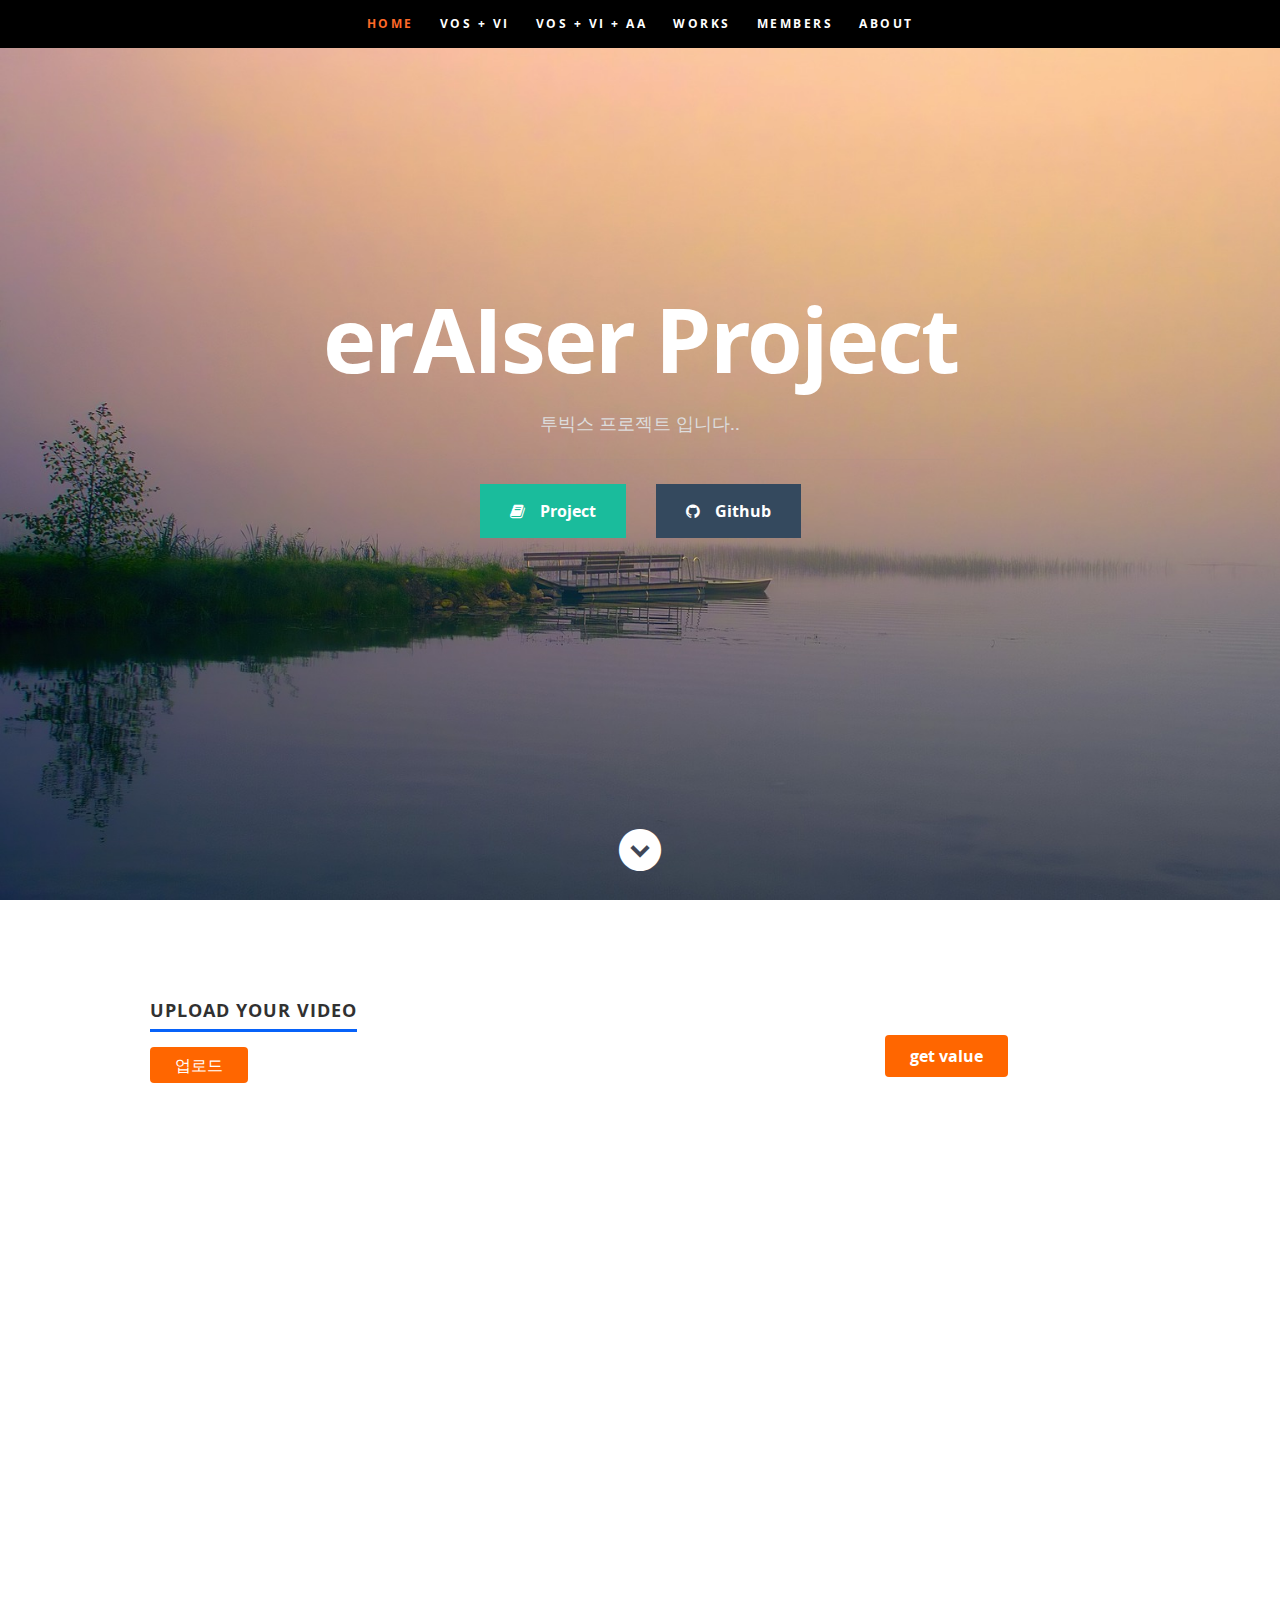
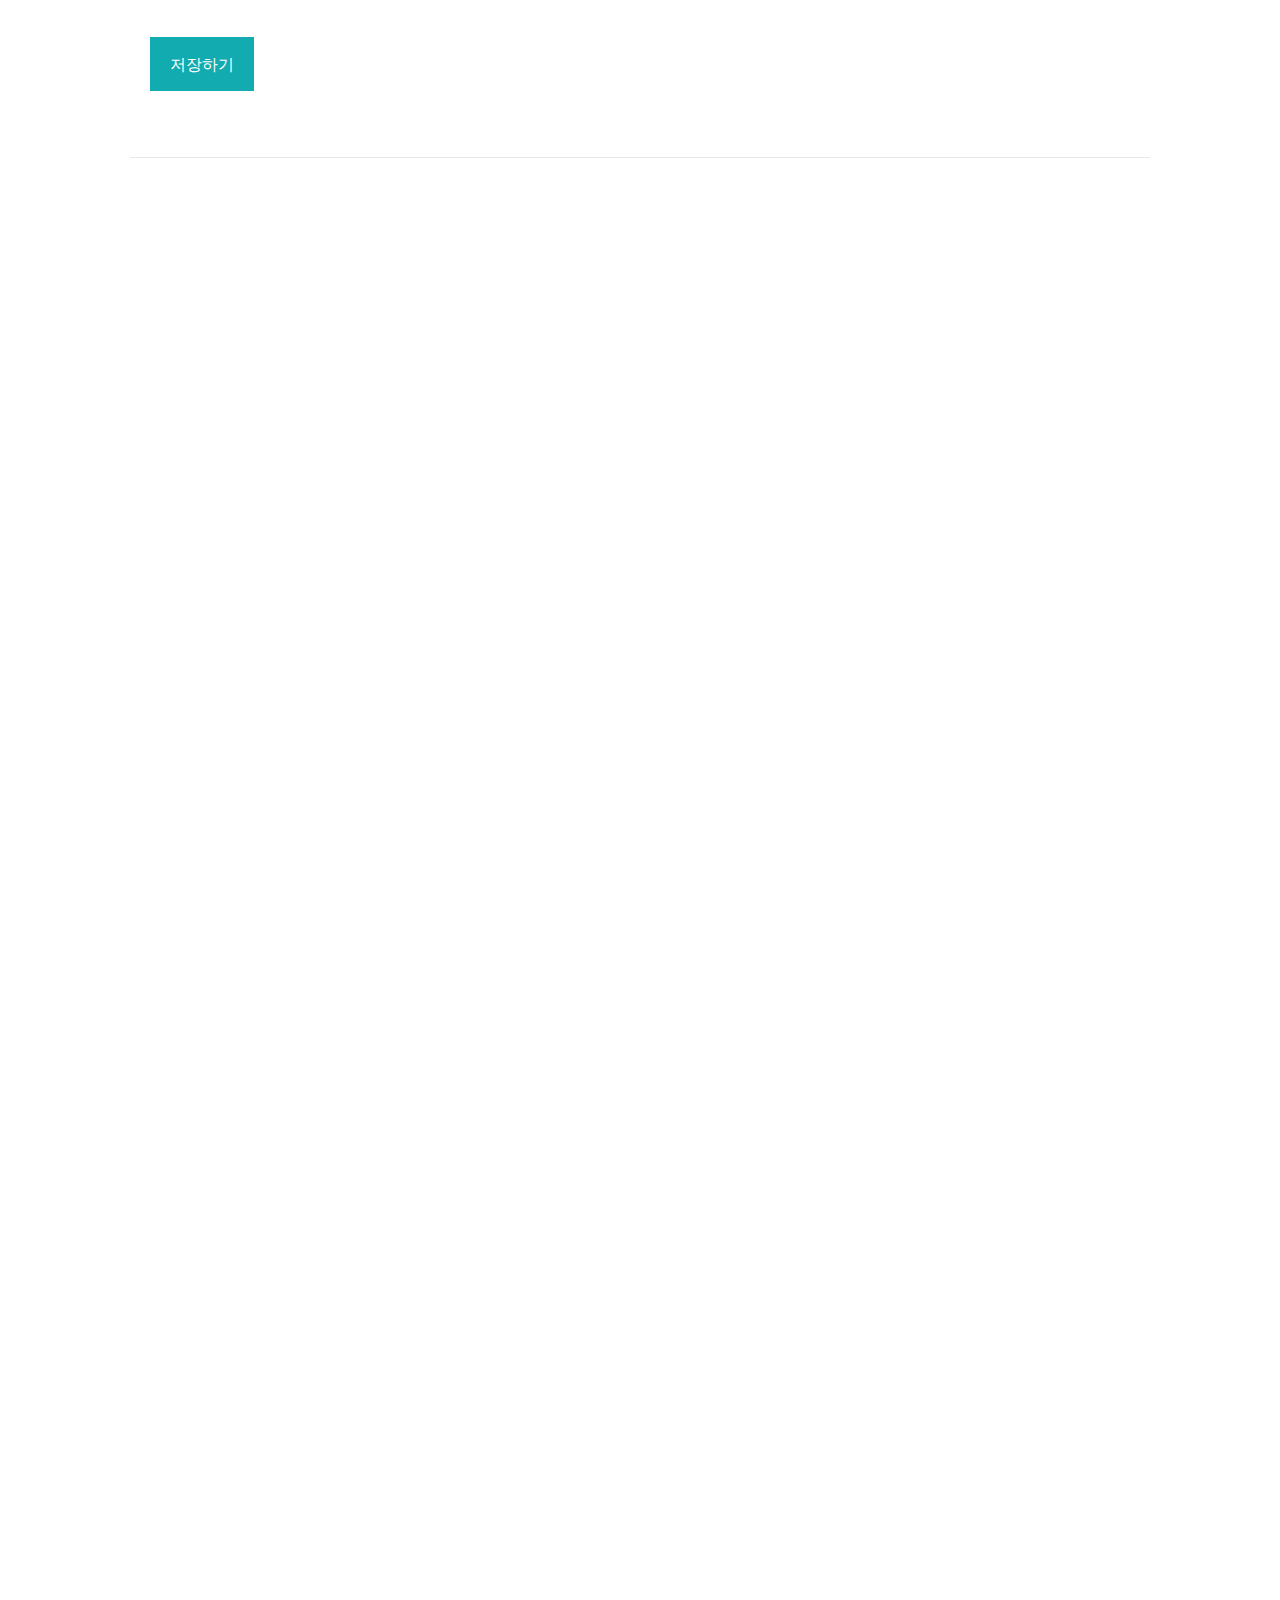
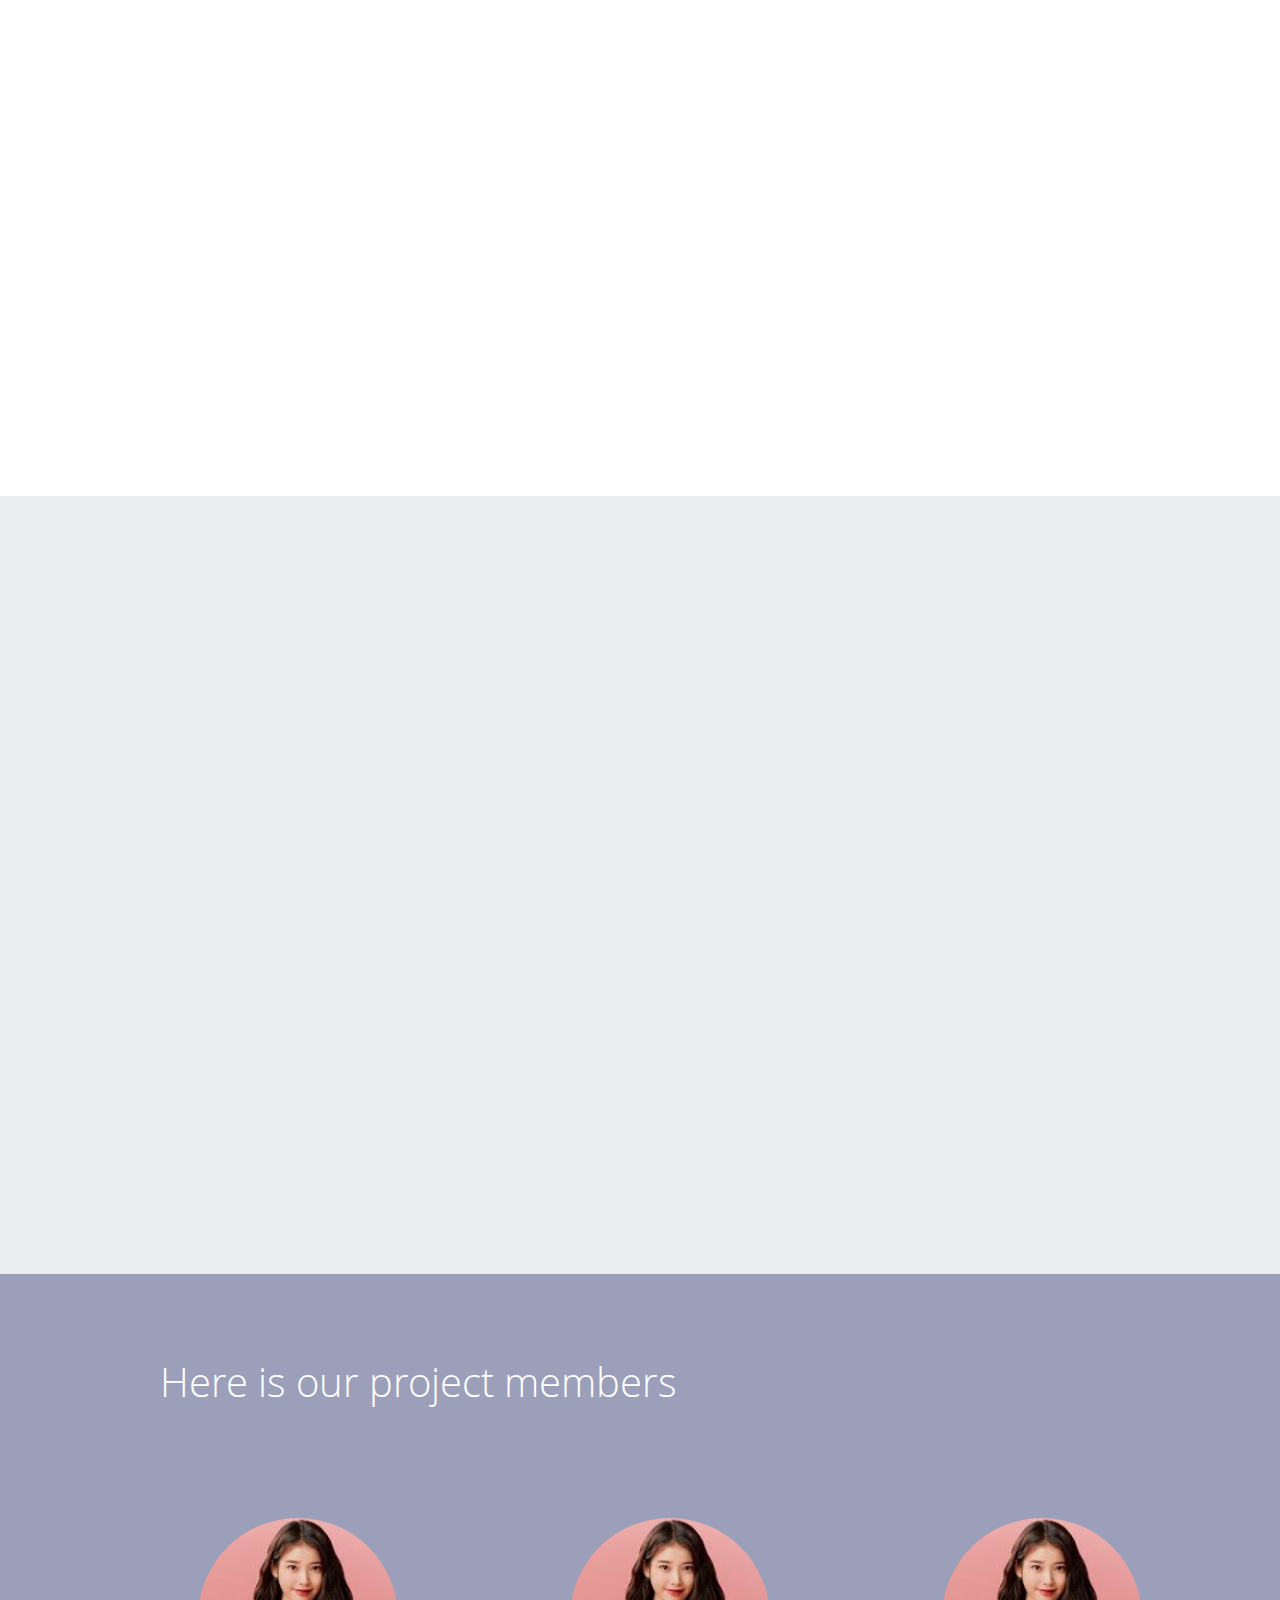
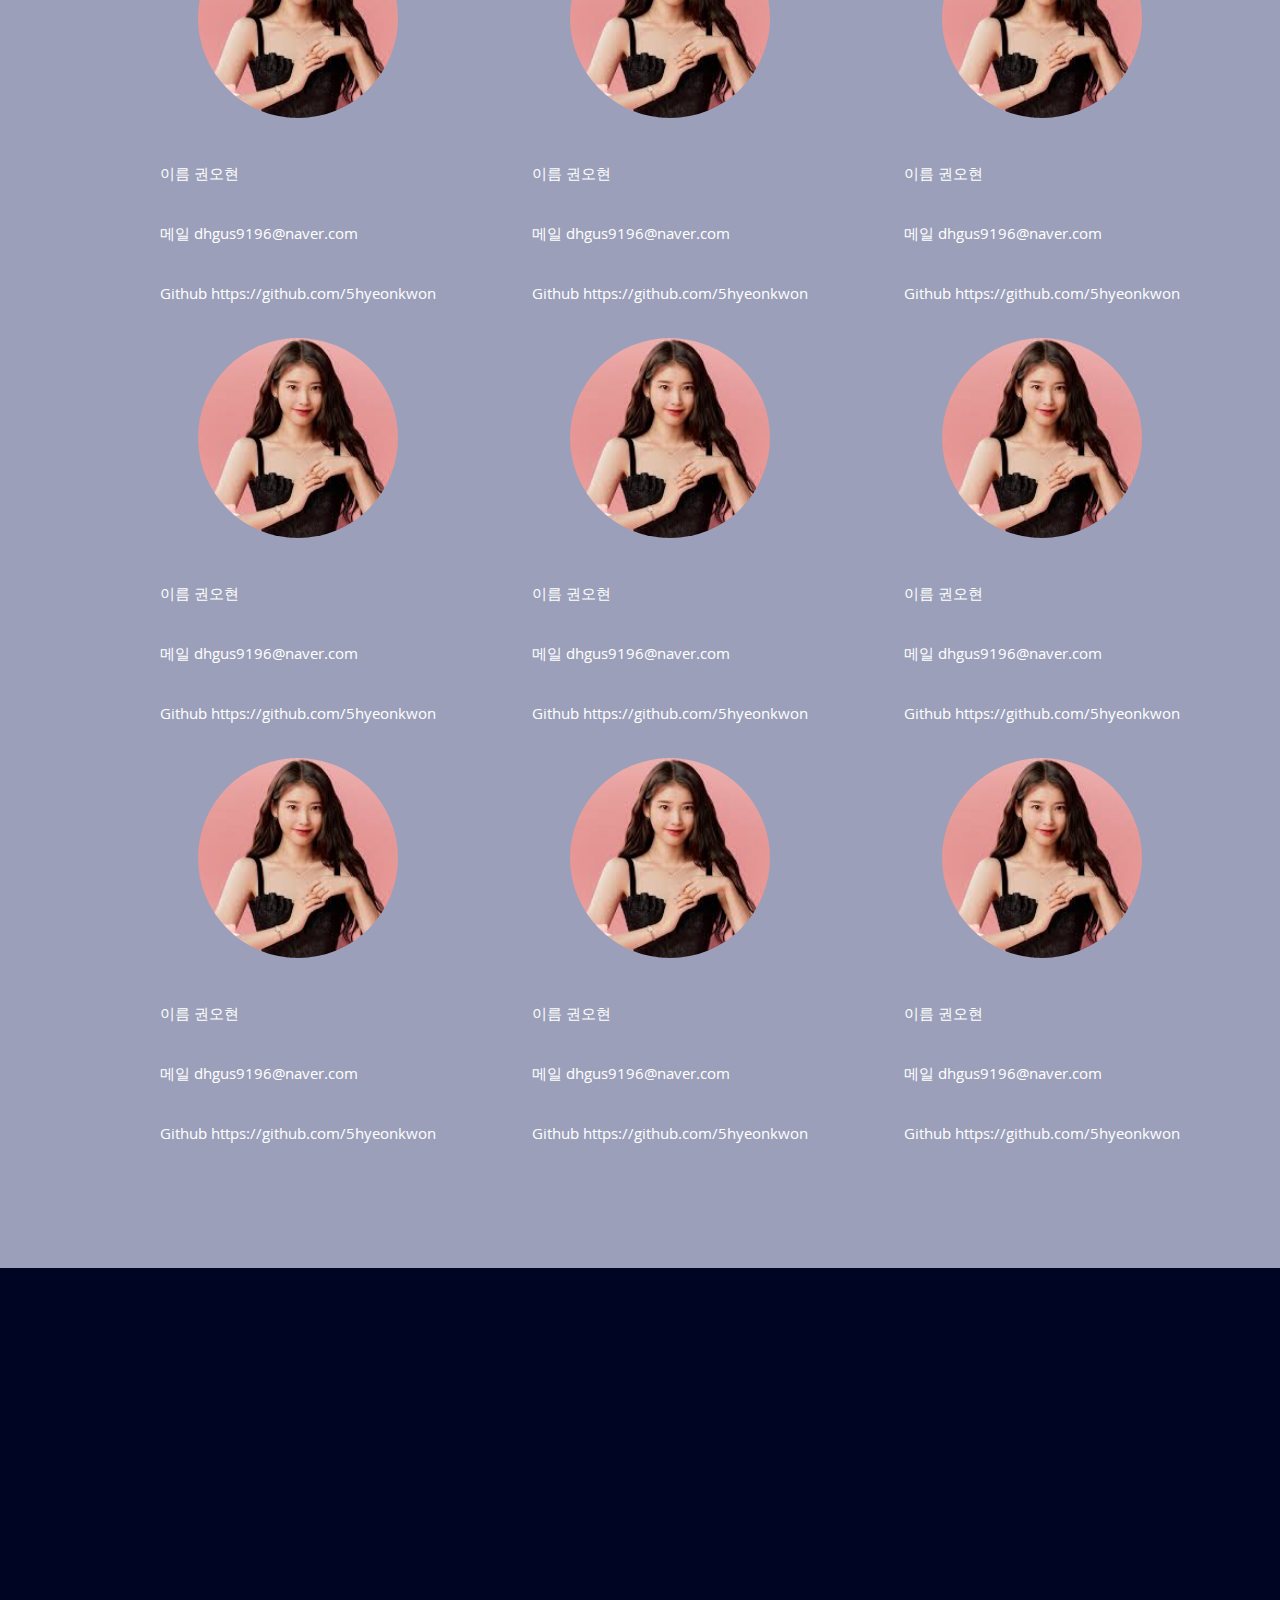
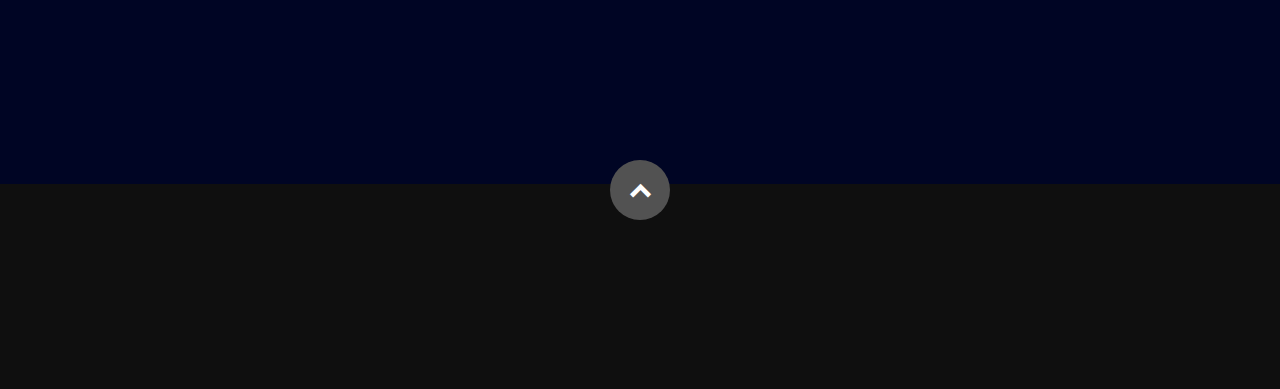
<file: erAIser/templates/index.html>
<!doctype html><html lang="en"><head><meta charset="utf-8"><meta name="viewport" content="width=device-width,initial-scale=1,shrink-to-fit=no"><meta name="theme-color" content="#000000"><link rel="manifest" href="./static/manifest.json"><link rel="shortcut icon" href="./static/favicon.ico"><link rel="stylesheet" href="./static/css/default.css"><link rel="stylesheet" href="./static/css/layout.css"><link rel="stylesheet" href="./static/css/media-queries.css"><link rel="stylesheet" href="./static/css/magnific-popup.css"><title>Tobigs Project</title><link href="./static/css/main.bab0b925.chunk.css" rel="stylesheet"></head><body><noscript>You need to enable JavaScript to run this app.</noscript><div id="root"></div><script src="https://ajax.googleapis.com/ajax/libs/jquery/1.10.2/jquery.min.js"></script><script>window.jQuery||document.write('<script src="js/jquery-1.10.2.min.js"><\/script>')</script><script type="text/javascript" src="./static/js/jquery-migrate-1.2.1.min.js"></script><script src="./static/js/jquery.flexslider.js"></script><script src="./static/js/waypoints.js"></script><script src="./static/js/jquery.fittext.js"></script><script src="./static/js/magnific-popup.js"></script><script src="./static/js/init.js"></script><script>!function(e){function r(r){for(var n,a,i=r[0],c=r[1],l=r[2],s=0,p=[];s<i.length;s++)a=i[s],Object.prototype.hasOwnProperty.call(o,a)&&o[a]&&p.push(o[a][0]),o[a]=0;for(n in c)Object.prototype.hasOwnProperty.call(c,n)&&(e[n]=c[n]);for(f&&f(r);p.length;)p.shift()();return u.push.apply(u,l||[]),t()}function t(){for(var e,r=0;r<u.length;r++){for(var t=u[r],n=!0,i=1;i<t.length;i++){var c=t[i];0!==o[c]&&(n=!1)}n&&(u.splice(r--,1),e=a(a.s=t[0]))}return e}var n={},o={1:0},u=[];function a(r){if(n[r])return n[r].exports;var t=n[r]={i:r,l:!1,exports:{}};return e[r].call(t.exports,t,t.exports,a),t.l=!0,t.exports}a.e=function(e){var r=[],t=o[e];if(0!==t)if(t)r.push(t[2]);else{var n=new Promise((function(r,n){t=o[e]=[r,n]}));r.push(t[2]=n);var u,i=document.createElement("script");i.charset="utf-8",i.timeout=120,a.nc&&i.setAttribute("nonce",a.nc),i.src=function(e){return a.p+"static/js/"+({}[e]||e)+"."+{3:"aad96282"}[e]+".chunk.js"}(e);var c=new Error;u=function(r){i.onerror=i.onload=null,clearTimeout(l);var t=o[e];if(0!==t){if(t){var n=r&&("load"===r.type?"missing":r.type),u=r&&r.target&&r.target.src;c.message="Loading chunk "+e+" failed.\n("+n+": "+u+")",c.name="ChunkLoadError",c.type=n,c.request=u,t[1](c)}o[e]=void 0}};var l=setTimeout((function(){u({type:"timeout",target:i})}),12e4);i.onerror=i.onload=u,document.head.appendChild(i)}return Promise.all(r)},a.m=e,a.c=n,a.d=function(e,r,t){a.o(e,r)||Object.defineProperty(e,r,{enumerable:!0,get:t})},a.r=function(e){"undefined"!=typeof Symbol&&Symbol.toStringTag&&Object.defineProperty(e,Symbol.toStringTag,{value:"Module"}),Object.defineProperty(e,"__esModule",{value:!0})},a.t=function(e,r){if(1&r&&(e=a(e)),8&r)return e;if(4&r&&"object"==typeof e&&e&&e.__esModule)return e;var t=Object.create(null);if(a.r(t),Object.defineProperty(t,"default",{enumerable:!0,value:e}),2&r&&"string"!=typeof e)for(var n in e)a.d(t,n,function(r){return e[r]}.bind(null,n));return t},a.n=function(e){var r=e&&e.__esModule?function(){return e.default}:function(){return e};return a.d(r,"a",r),r},a.o=function(e,r){return Object.prototype.hasOwnProperty.call(e,r)},a.p="./",a.oe=function(e){throw console.error(e),e};var i=this.webpackJsonpreactniceresume=this.webpackJsonpreactniceresume||[],c=i.push.bind(i);i.push=r,i=i.slice();for(var l=0;l<i.length;l++)r(i[l]);var f=c;t()}([])</script><script src="./static/js/2.096369f6.chunk.js"></script><script src="./static/js/main.8847291d.chunk.js"></script></body></html>
</file>
<file: erAIser/templates/static/css/default.css>
/*
=====================================================================
*   Ceevee v1.0 Default Stylesheet
*   url: styleshout.com
*   03-17-2014
=====================================================================

TOC:
a. Webfonts and Icon fonts
b. Reset
c. Default Styles
   1. Basic
   2. Typography
   3. Links
   4. Images
   5. Buttons
   6. Forms
d. Grid
e. Others
   1. Clearing
   2. Misc

=====================================================================  */

/* ------------------------------------------------------------------ */
/* a. Webfonts and Icon fonts
 ------------------------------------------------------------------ */

@import url("fonts.css");
@import url("fontello/css/fontello.css");
@import url("font-awesome/css/font-awesome.min.css");

/* ------------------------------------------------------------------
/* b. Reset
      Adapted from:
      Normalize.css - https://github.com/necolas/normalize.css/
      HTML5 Doctor Reset - html5doctor.com/html-5-reset-stylesheet/
/* ------------------------------------------------------------------ */

html, body, div, span, object, iframe,
h1, h2, h3, h4, h5, h6, p, blockquote, pre,
abbr, address, cite, code,
del, dfn, em, img, ins, kbd, q, samp,
small, strong, sub, sup, var,
b, i,
dl, dt, dd, ol, ul, li,
fieldset, form, label, legend,
table, caption, tbody, tfoot, thead, tr, th, td,
article, aside, canvas, details, figcaption, figure,
footer, header, hgroup, menu, nav, section, summary,
time, mark, audio, video {
   margin: 0;
   padding: 0;
   border: 0;
   outline: 0;
   font-size: 100%;
   vertical-align: baseline;
   background: transparent;
}

article,aside,details,figcaption,figure,
footer,header,hgroup,menu,nav,section {
   display: block;
}

audio,
canvas,
video {
   display: inline-block;
}

audio:not([controls]) {
   display: none;
   height: 0;
}

[hidden] { display: none; }

code, kbd, pre, samp {
   font-family: monospace, serif;
   font-size: 1em;
}

pre {
   white-space: pre;
   white-space: pre-wrap;
   word-wrap: break-word;
}

blockquote, q { quotes: &#8220 &#8220; }

blockquote:before, blockquote:after,
q:before, q:after {
   content: '';
   content: none;
}

ins {
   background-color: #ff9;
   color: #000;
   text-decoration: none;
}

mark {
   background-color: #A7F4F6;
   color: #555;
}

del { text-decoration: line-through; }

abbr[title], dfn[title] {
   border-bottom: 1px dotted;
   cursor: help;
}

table {
   border-collapse: collapse;
   border-spacing: 0;
}


/* ------------------------------------------------------------------ */
/* c. Default and Basic Styles
      Adapted from:
      Skeleton CSS Framework - http://www.getskeleton.com/
      Typeplate Typographic Starter Kit - http://typeplate.com/
/* ------------------------------------------------------------------ */

/*  1. Basic  ------------------------------------------------------- */

*,
*:before,
*:after {
   -moz-box-sizing: border-box;
   -webkit-box-sizing: border-box;
   box-sizing: border-box;
}

html {
   font-size: 62.5%;
   -webkit-font-smoothing: antialiased;
}

body {
   background: #fff;
   font-family: 'opensans-regular', sans-serif;
   font-weight: normal;
   font-size: 15px;
   line-height: 30px;
	color: #838C95;

   -webkit-font-smoothing: antialiased; /* Fix for webkit rendering */
	-webkit-text-size-adjust: 100%;
}

/*  2. Typography
       Vertical rhythm with leading derived from 6
--------------------------------------------------------------------- */

h1, h2, h3, h4, h5, h6 {
   color: #313131;
	font-family: 'opensans-bold', sans-serif;
   font-weight: normal;
}
h1 a, h2 a, h3 a, h4 a, h5 a, h6 a { font-weight: inherit; }
h1 { font-size: 38px; line-height: 42px; margin-bottom: 12px; letter-spacing: -1px; }
h2 { font-size: 28px; line-height: 36px; margin-bottom: 6px; }
h3 { font-size: 22px; line-height: 30px; margin-bottom: 12px; }
h4 { font-size: 20px; line-height: 30px; margin-bottom: 6px; }
h5 { font-size: 18px; line-height: 30px; }
h6 { font-size: 14px; line-height: 30px; }
.subheader { }

p { margin: 0 0 30px 0; }
p img { margin: 0; }
p.lead {
   font: 19px/36px 'opensans-light', sans-serif;
   margin-bottom: 18px;
}

/* for 'em' and 'strong' tags, font-size and line-height should be same with
the body tag due to rendering problems in some browsers */
em { font: 15px/30px 'opensans-italic', sans-serif; }
strong, b { font: 15px/30px 'opensans-bold', sans-serif; }
small { font-size: 11px; line-height: inherit; }

/*	Blockquotes */
blockquote {
   margin: 30px 0px;
   padding-left: 40px;
   position: relative;
}
blockquote:before {
   content: "\201C";
   opacity: 0.45;
   font-size: 80px;
   line-height: 0px;
   margin: 0;
   font-family: arial, sans-serif;

   position: absolute;
   top:  30px;
	left: 0;
}
blockquote p {
   font-family: 'librebaskerville-italic', serif;
   padding: 0;
   font-size: 18px;
   line-height: 36px;
}
blockquote cite {
   display: block;
   font-size: 12px;
   font-style: normal;
   line-height: 18px;
}
blockquote cite:before { content: "\2014 \0020"; }
blockquote cite a,
blockquote cite a:visited { color: #8B9798; border: none }

/* ---------------------------------------------------------------------
/*  Pull Quotes Markup
/*
    <aside class="pull-quote">
		<blockquote>
			<p></p>
		</blockquote>
	 </aside>
/*
/* --------------------------------------------------------------------- */
.pull-quote {
   position: relative;
	padding: 18px 30px 18px 0px;
}
.pull-quote:before,
.pull-quote:after {
	height: 1em;
	opacity: 0.45;
	position: absolute;
	font-size: 80px;
   font-family: Arial, Sans-Serif;
}
.pull-quote:before {
	content: "\201C";
	top:  33px;
	left: 0;
}
.pull-quote:after {
	content: '\201D';
	bottom: -33px;
	right: 0;
}
.pull-quote blockquote {
   margin: 0;
}
.pull-quote blockquote:before {
   content: none;
}

/* Abbreviations */
abbr {
   font-family: 'opensans-bold', sans-serif;
	font-variant: small-caps;
	text-transform: lowercase;
   letter-spacing: .5px;
	color: gray;
}
abbr:hover { cursor: help; }

/* drop cap */
.drop-cap:first-letter {
	float: left;
	margin: 0;
	padding: 14px 6px 0 0;
	font-size: 84px;
	font-family: /* Copperplate */ 'opensans-bold', sans-serif;
   line-height: 60px;
	text-indent: 0;
	background: transparent;
	color: inherit;
}

hr { border: solid #E3E3E3; border-width: 1px 0 0; clear: both; margin: 11px 0 30px; height: 0; }


/*  3. Links  ------------------------------------------------------- */

a, a:visited {
   text-decoration: none;
   outline: 0;
   color: #11ABB0;

   -webkit-transition: color .3s ease-in-out;
   -moz-transition: color .3s ease-in-out;
   -o-transition: color .3s ease-in-out;
   transition: color .3s ease-in-out;
}
a:hover, a:focus { color: #313131; }
p a, p a:visited { line-height: inherit; }


/*  4. List  --------------------------------------------------------- */

ul, ol { margin-bottom: 24px; margin-top: 12px; }
ul { list-style: none outside; }
ol { list-style: decimal; }
ol, ul.square, ul.circle, ul.disc { margin-left: 30px; }
ul.square { list-style: square outside; }
ul.circle { list-style: circle outside; }
ul.disc { list-style: disc outside; }
ul ul, ul ol,
ol ol, ol ul { margin: 6px 0 6px 30px; }
ul ul li, ul ol li,
ol ol li, ol ul li { margin-bottom: 6px; }
li { line-height: 18px; margin-bottom: 12px; }
ul.large li { }
li p { }

/* ---------------------------------------------------------------------
/*  Stats Tab Markup

    <ul class="stats-tabs">
		<li><a href="#">[value]<b>[name]</b></a></li>
	 </ul>

    Extend this object into your markup.
/*
/* --------------------------------------------------------------------- */
.stats-tabs {
   padding: 0;
   margin: 24px 0;
}
.stats-tabs li {
	display: inline-block;
	margin: 0 10px 18px 0;
	padding: 0 10px 0 0;
	border-right: 1px solid #ccc;
}
.stats-tabs li:last-child {
	margin: 0;
	padding: 0;
	border: none;
}
.stats-tabs li a {
	display: inline-block;
	font-size: 22px;
	font-family: 'opensans-bold', sans-serif;
   border: none;
   color: #313131;
}
.stats-tabs li a:hover {
   color:#11ABB0;
}
.stats-tabs li a b {
	display: block;
	margin: 6px 0 0 0;
	font-size: 13px;
	font-family: 'opensans-regular', sans-serif;
   color: #8B9798;
}

/* definition list */
dl { margin: 12px 0; }
dt { margin: 0; color:#11ABB0; }
dd { margin: 0 0 0 20px; }

/* Lining Definition Style Markup */
.lining dt,
.lining dd {
	display: inline;
	margin: 0;
}
.lining dt + dt:before,
.lining dd + dt:before {
	content: "\A";
	white-space: pre;
}
.lining dd + dd:before {
	content: ", ";
}
.lining dd:before {
	content: ": ";
	margin-left: -0.2em;
}

/* Dictionary Definition Style Markup */
.dictionary-style dt {
	display: inline;
	counter-reset: definitions;
}
.dictionary-style dt + dt:before {
	content: ", ";
	margin-left: -0.2em;
}
.dictionary-style dd {
	display: block;
	counter-increment: definitions;
}
.dictionary-style dd:before {
	content: counter(definitions, decimal) ". ";
}

/* Pagination */
.pagination {
   margin: 36px auto;
   text-align: center;
}
.pagination ul li {
   display: inline-block;
   margin: 0;
   padding: 0;
}
.pagination .page-numbers {
   font: 15px/18px 'opensans-bold', sans-serif;
   display: inline-block;
   padding: 6px 10px;
   margin-right: 3px;
   margin-bottom: 6px;
	color: #6E757C;
	background-color: #E6E8EB;

	-webkit-transition: all 200ms ease-in-out;
	-moz-transition: all 200ms ease-in-out;
	-o-transition: all 200ms ease-in-out;
	-ms-transition: all 200ms ease-in-out;
	transition: all 200ms ease-in-out;

   -moz-border-radius: 0px;
   -webkit-border-radius: 0px;
   -khtml-border-radius: 0px;
	border-radius: 0px;
}
.pagination .page-numbers:hover {
   background: #838A91;
   color: #fff;
}
.pagination .current,
.pagination .current:hover {
   background-color: #11ABB0;
   color: #fff;
}
.pagination .inactive,
.pagination .inactive:hover {
   background-color: #E6E8EB;
	color: #A9ADB2;
}
.pagination .prev, .pagination .next {}

/*  5. Images  --------------------------------------------------------- */

img {
   max-width: 100%;
   height: auto;
}
img.pull-right { margin: 12px 0px 0px 18px; }
img.pull-left { margin: 12px 18px 0px 0px; }

/*  6. Buttons  --------------------------------------------------------- */

.button,
.button:visited,
button,
input[type="submit"],
input[type="reset"],
input[type="button"] {
   font: 16px/30px 'opensans-bold', sans-serif;
   background: #11ABB0;
   display: inline-block;
	text-decoration: none;
   letter-spacing: 0;
   color: #fff;
	padding: 12px 20px;
	margin-bottom: 18px;
   border: none;
   cursor: pointer;
   height: auto;

   -webkit-transition: all .2s ease-in-out;
	-moz-transition: all .2s ease-in-out;
	-o-transition: all .2s ease-in-out;
	-ms-transition: all .2s ease-in-out;
	transition: all .2s ease-in-out;

   -moz-border-radius: 0px;
   -webkit-border-radius: 0px;
   -khtml-border-radius: 0px;
   border-radius: 0px;
}

.button:hover,
button:hover,
input[type="submit"]:hover,
input[type="reset"]:hover,
input[type="button"]:hover {
   background: #3d4145;
   color: #fff;
}

.button:active,
button:active,
input[type="submit"]:active,
input[type="reset"]:active,
input[type="button"]:active {
   background: #3d4145;
   color: #fff;
}

.button.full-width,
button.full-width,
input[type="submit"].full-width,
input[type="reset"].full-width,
input[type="button"].full-width {
	width: 100%;
	padding-left: 0 !important;
	padding-right: 0 !important;
	text-align: center;
}

/* Fix for odd Mozilla border & padding issues */
button::-moz-focus-inner,
input::-moz-focus-inner {
    border: 0;
    padding: 0;
}


/*  7. Forms  --------------------------------------------------------- */

form { margin-bottom: 24px; }
fieldset { margin-bottom: 24px; }

input[type="text"],
input[type="password"],
input[type="email"],
textarea,
select {
   display: block;
   padding: 18px 15px;
   margin: 0 0 24px 0;
   border: 0;
   outline: none;
   vertical-align: middle;
   min-width: 225px;
	max-width: 100%;
   font-size: 15px;
   line-height: 24px;
	color: #647373;
	background: #D3D9D9;

}

/* select { padding: 0;
   width: 220px;
   } */

input[type="text"]:focus,
input[type="password"]:focus,
input[type="email"]:focus,
textarea:focus {
   color: #B3B7BC;
	background-color: #3d4145;
}

textarea { min-height: 220px; }

label,
legend {
   font: 16px/24px 'opensans-bold', sans-serif;
	margin: 12px 0;
   color: #3d4145;
   display: block;
}
label span,
legend span {
	color: #8B9798;
   font: 14px/24px 'opensans-regular', sans-serif;
}

input[type="checkbox"],
input[type="radio"] {
    font-size: 15px;
    color: #737373;
}

input[type="checkbox"] { display: inline; }

/* ------------------------------------------------------------------ */
/* d. Grid
---------------------------------------------------------------------
   gutter = 40px.
/* ------------------------------------------------------------------ */

/* default
--------------------------------------------------------------- */
.row {
   width: 96%;
   max-width: 1020px;
   margin: 0 auto;
}
/* fixed width for IE8 */
.ie .row { width: 1000px ; }

.narrow .row { max-width: 980px; }

.row .row { width: auto; max-width: none; margin: 0 -20px; }

/* row clearing */
.row:before,
.row:after {
    content: " ";
    display: table;
}
.row:after {
    clear: both;
}

.column, .columns {
   position: relative;
   padding: 0 20px;
   min-height: 1px;
   float: left;
}
.column.centered, .columns.centered  {
    float: none;
    margin: 0 auto;
}

/* removed gutters */
.row.collapsed > .column,
.row.collapsed > .columns,
.column.collapsed, .columns.collapsed  { padding: 0; }

[class*="column"] + [class*="column"]:last-child { float: right; }
[class*="column"] + [class*="column"].end { float: right; }

/* column widths */
.row .one         { width: 8.33333%; }
.row .two         { width: 16.66667%; }
.row .three       { width: 25%; }
.row .four        { width: 33.33333%; }
.row .five        { width: 41.66667%; }
.row .six         { width: 50%; }
.row .seven       { width: 58.33333%; }
.row .eight       { width: 66.66667%; }
.row .nine        { width: 75%; }
.row .ten         { width: 83.33333%; }
.row .eleven      { width: 91.66667%; }
.row .twelve      { width: 100%; }

/* Offsets */
.row .offset-1    { margin-left: 8.33333%; }
.row .offset-2    { margin-left: 16.66667%; }
.row .offset-3    { margin-left: 25%; }
.row .offset-4    { margin-left: 33.33333%; }
.row .offset-5    { margin-left: 41.66667%; }
.row .offset-6    { margin-left: 50%; }
.row .offset-7    { margin-left: 58.33333%; }
.row .offset-8    { margin-left: 66.66667%; }
.row .offset-9    { margin-left: 75%; }
.row .offset-10   { margin-left: 83.33333%; }
.row .offset-11   { margin-left: 91.66667%; }

/* Push/Pull */
.row .push-1      { left: 8.33333%; }
.row .pull-1      { right: 8.33333%; }
.row .push-2      { left: 16.66667%; 	}
.row .pull-2      { right: 16.66667%; }
.row .push-3      { left: 25%; }
.row .pull-3      { right: 25%;	}
.row .push-4      { left: 33.33333%; }
.row .pull-4      { right: 33.33333%; }
.row .push-5      { left: 41.66667%; }
.row .pull-5      { right: 41.66667%; }
.row .push-6      { left: 50%; }
.row .pull-6      { right: 50%; }
.row .push-7      { left: 58.33333%; }
.row .pull-7      { right: 58.33333%; }
.row .push-8      { left: 66.66667%; 	}
.row .pull-8      { right: 66.66667%; }
.row .push-9      { left: 75%; }
.row .pull-9      { right: 75%; }
.row .push-10     { left: 83.33333%; }
.row .pull-10     { right: 83.33333%; }
.row .push-11     { left: 91.66667%; }
.row .pull-11     { right: 91.66667%; }

/* block grids
--------------------------------------------------------------------- */
.bgrid-sixths [class*="column"]   { width: 16.66667%; }
.bgrid-quarters [class*="column"] { width: 25%; }
.bgrid-thirds [class*="column"]   { width: 33.33333%; }
.bgrid-halves [class*="column"]   { width: 50%; }

[class*="bgrid"] [class*="column"] + [class*="column"]:last-child { float: left; }

/* Left clearing for block grid columns - columns that changes width in
different screen sizes. Allows columns with different heights to align
properly.
--------------------------------------------------------------------- */
.first { clear: left; }   /* first column in default screen */
.s-first { clear: none; } /* first column in smaller screens */

/* smaller screens
--------------------------------------------------------------- */
@media only screen and (max-width: 900px) {

   /* block grids on small screens */
   .s-bgrid-sixths [class*="column"]   { width: 16.66667%; }
   .s-bgrid-quarters [class*="column"] { width: 25%; }
   .s-bgrid-thirds [class*="column"]   { width: 33.33333%; }
   .s-bgrid-halves [class*="column"]   { width: 50%; }

   /* block grids left clearing */
   .first { clear: none; }
   .s-first { clear: left; }

}

/* mobile wide/smaller tablets
--------------------------------------------------------------- */
@media only screen and (max-width: 767px) {

   .row {
	   width: 460px;
	   margin: 0 auto;
      padding: 0;
	}
   .column, .columns {
	   width: auto !important;
	   float: none;
	   margin-left: 0;
	   margin-right: 0;
      padding: 0 30px;
   }
   .row .row { width: auto; max-width: none; margin: 0 -30px; }

   [class*="column"] + [class*="column"]:last-child { float: none; }
   [class*="bgrid"] [class*="column"] + [class*="column"]:last-child { float: none; }

   /* Offsets */
   .row .offset-1    { margin-left: 0%; }
   .row .offset-2    { margin-left: 0%; }
   .row .offset-3    { margin-left: 0%; }
   .row .offset-4    { margin-left: 0%; }
   .row .offset-5    { margin-left: 0%; }
   .row .offset-6    { margin-left: 0%; }
   .row .offset-7    { margin-left: 0%; }
   .row .offset-8    { margin-left: 0%; }
   .row .offset-9    { margin-left: 0%; }
   .row .offset-10   { margin-left: 0%; }
   .row .offset-11   { margin-left: 0%; }
}

/* mobile narrow
--------------------------------------------------------------- */
@media only screen and (max-width: 460px) {

   .row { width: auto; }

}

/* larger screens
--------------------------------------------------------------- */
@media screen and (min-width: 1200px) {

   .wide .row { max-width: 1180px; }

}

/* ------------------------------------------------------------------ */
/* e. Others
/* ------------------------------------------------------------------ */

/*  1. Clearing
    (http://nicolasgallagher.com/micro-clearfix-hack/
--------------------------------------------------------------------- */

.cf:before,
.cf:after {
    content: " ";
    display: table;
}
.cf:after {
    clear: both;
}

/*  2. Misc -------------------------------------------------------- */

.remove-bottom { margin-bottom: 0 !important; }
.half-bottom { margin-bottom: 12px !important; }
.add-bottom { margin-bottom: 24px !important; }
.no-border { border: none; }

.text-center  { text-align: center !important; }
.text-left    { text-align: left !important; }
.text-right   { text-align: right !important; }
.pull-left    { float: left !important; }
.pull-right   { float: right !important; }
.align-center {
	margin-left: auto !important;
	margin-right: auto !important;
	text-align: center !important;
}
</file>
<file: erAIser/templates/static/css/layout.css>
/*
=====================================================================
*   Ceevee v1.0 Layout Stylesheet
*   url: styleshout.com
*   03-18-2014
=====================================================================

   TOC:
   a. General Styles
   b. Header Styles
   c. About Section
   d. Resume Section
   e. Portfolio Section
   f. Call To Action Section
   g. Testimonials Section
   h. Contact Section
   i. Footer

===================================================================== */

/* ------------------------------------------------------------------ */
/* a. General Styles
/* ------------------------------------------------------------------ */

body { background: #0f0f0f; }

/* ------------------------------------------------------------------ */
/* b. Header Styles
/* ------------------------------------------------------------------ */

header {
   position: relative;
   height: 800px;
   min-height: 500px;
   width: 100%;
   background-image : url('../images/background_list_2.jpg') ;
   background-repeat : no-repeat;
   background-size: cover;
   text-align: center;
   overflow: hidden;
}

/* vertically center banner section */
header:before {
   content: '';
   display: inline-block;
   vertical-align: middle;
   height: 100%;
}
header .banner {
   display: inline-block;
   vertical-align: middle;
   margin: 0 auto;
   width: 85%;
   padding-bottom: 30px;
   text-align: center;
}

header .banner-text { width: 100%; }
header .banner-text h1 {
   font: 90px/1.1em 'opensans-bold', sans-serif;
   color: #fff;
   letter-spacing: -2px;
   margin: 0 auto 18px auto;
}
header .banner-text h3 {
   font: 18px/1.9em 'librebaskerville-regular', serif;
   
   color: #ddd;
   margin: 0 auto;
   width: 70%;
}
header .banner-text h3 span,
header .banner-text h3 a {
   color: #fff;
}
header .banner-text hr {
   width: 60%;
   margin: 18px auto 24px auto;
   border-color: #2F2D2E;
   border-color: rgba(150, 150, 150, .1);
}

/* header social links */
header .social {
   margin: 24px 0;
   padding: 0;
   font-size: 30px;
}
header .social li {
   display: inline-block;
   margin: 0 15px;
   padding: 0;
}
header .social li a { color: #fff; }
header .social li a:hover { color: #0762f9; }

/* scrolldown link */
header .scrolldown a {
   position: absolute;
   bottom: 30px;
   left: 50%;
   margin-left: -29px;
   color: #fff;
   display: block;
   height: 42px;
   width: 42px;
   font-size: 42px;
   line-height: 42px;
   color: #fff;
   border-radius: 100%;

   -webkit-transition: all .3s ease-in-out;
   -moz-transition: all .3s ease-in-out;
   -o-transition: all .3s ease-in-out;
   transition: all .3s ease-in-out;
}
header .scrolldown a:hover { color: #0762f9; }

/* primary navigation
--------------------------------------------------------------------- */
#nav-wrap ul, #nav-wrap li, #nav-wrap a {
	 margin: 0;
	 padding: 0;
	 border: none;
	 outline: none;
    background-color :#000000;
}

/* nav-wrap */
#nav-wrap {
   font: 12px 'opensans-bold', sans-serif;
   width: 100%;
   text-transform: uppercase;
   letter-spacing: 2.5px;
   margin: 0 auto;
   z-index: 100;
   position: fixed;
   left: 0;
   top: 0;
}
.opaque { background-color: #333; }

/* hide toggle button */
#nav-wrap > a.mobile-btn { display: none; }

ul#nav {
   min-height: 48px;
   width: auto;

   /* center align the menu */
   text-align: center;
}
ul#nav li {
   position: relative;
   list-style: none;
   height: 48px;
   display: inline-block;
}

/* Links */
ul#nav li a {

/* 8px padding top + 8px padding bottom + 32px line-height = 48px */

   display: inline-block;
   padding: 8px 13px;
   line-height: 32px;
	text-decoration: none;
   text-align: left;
   color: #fff;

	-webkit-transition: color .2s ease-in-out;
	-moz-transition: color .2s ease-in-out;
	-o-transition: color .2s ease-in-out;
	-ms-transition: color .2s ease-in-out;
	transition: color .2s ease-in-out;
}

ul#nav li a:active { background-color: transparent !important; }
ul#nav li.current a { color: #fe6928; }


/* ------------------------------------------------------------------ */
/* c. About Section
/* ------------------------------------------------------------------ */

#about {
   background: #000524;
   padding-top: 96px;
   padding-bottom: 66px;
   overflow: hidden;
}

#about a, #about a:visited  { color: #fff; }
#about a:hover, #about a:focus { color: #0762f9; }

#about h2 {
   font: 22px/30px 'opensans-bold', sans-serif;
   color: #fff;
   margin-bottom: 12px;
}
#about p {
   line-height: 30px;
   color: #ccc;
}
#about .profile-pic {
   position: relative;
   width: 120px;
   height: 120px;
   border-radius: 100%;
}
#about .contact-details { width: 41.66667%; }
#about .download {
   width: 58.33333%;
   padding-top: 6px;
}
#about .main-col { padding-right: 5%; }
#about .download .button {
   margin-top: 6px;
   background: #444;
}
#about .download .button:hover {
   background: #fff;
   color: #2B2B2B;
}
#about .download .button i {
   margin-right: 15px;
   font-size: 20px;
}


/* ------------------------------------------------------------------ */
/* d. Resume Section
/* ------------------------------------------------------------------ */

#resume {
   background: #fff;
   padding-top: 90px;
   padding-bottom: 72px;
   overflow: hidden;
}

#resume a, #resume a:visited  { color: #0762f9; }
#resume a:hover, #resume a:focus { color: #313131; }

#resume h1 {
   font: 18px/24px 'opensans-bold', sans-serif;
   text-transform: uppercase;
   letter-spacing: 1px;
}
#resume h1 span {
   border-bottom: 3px solid #0762f9;
   padding-bottom: 6px;
}
#resume h3 {
   font: 25px/30px 'opensans-bold', sans-serif;
}

#resume .header-col { padding-top: 9px; }
#resume .main-col { padding-right: 10%; }


.education, .work {
   margin-bottom: 48px;
   padding-bottom: 24px;
   border-bottom: 1px solid #E8E8E8;
   width : 100%;
   height : 100%;
}
#resume .item{
   width : inherit;
   height : inherit;
   display: block;
   

}
#resume .columns{
   float :left;
   width : inherit;
   height : inherit;
   
}
#resume .info {
   font: 16px/24px 'librebaskerville-italic', serif;
   color: #6E7881;
   margin-bottom: 18px;
   margin-top: 9px;
}
#resume .info span {
   margin-right: 5px;
   margin-left: 5px;
}
#resume .date {
   font: 15px/24px 'opensans-regular', sans-serif;
   margin-top: 6px;
}

#resume .demo_video{
   display: flex;
   flex-direction: column;
   max-width : 512px ;
   max-height : 512px ;
   
   flex-direction: row;
 }

 #resume .VideoClass {
   max-width: 512px;
   max-height: 512px;
 }

 #resume .capture_id {
   max-width: 512px;
   max-height:512px;
   cursor: crosshair;
 }
#resume .input-file-button{
   padding: 6px 25px;
   background-color:#FF6600;
   border-radius: 4px;
   color: white;
   cursor: pointer;
 } 
#resume .getCapture{
   border-radius: 4px;
   border-radius: 4px;
   background-color:#FF6600;
   color: white;
   cursor: pointer;
   padding: 6px 25px;

}
#resume .sub_columns{
   width : inherit;
   height : inherit;
   
}
 #resume .buttons{
      display: flex;
      justify-content: space-between;
 
    } 
#resume #canvas_child1 {

   width : 512px ;
   height : 512px ;
 
   position: relative;
 }
#resume #canvas1 {
   position: absolute;
   cursor: crosshair;
   z-index : 0;
 }
#resume #canvas2 {
   position: absolute;
   z-index : -1;
   
 }

 
/* ------------------------------------------------------------------ */
/* d. Resume2 Section
/* ------------------------------------------------------------------ */

#resume2 {
   background: #fff;
   padding-top: 90px;
   padding-bottom: 72px;
   overflow: hidden;
}

#resume2 a, #resume a:visited  { color: #0762f9; }
#resume2 a:hover, #resume a:focus { color: #313131; }

#resume2 h1 {
   font: 18px/24px 'opensans-bold', sans-serif;
   text-transform: uppercase;
   letter-spacing: 1px;
}
#resume2 h1 span {
   border-bottom: 3px solid #0762f9;
   padding-bottom: 6px;
}
#resume2 h3 {
   font: 25px/30px 'opensans-bold', sans-serif;
}

#resume2 .header-col { padding-top: 9px; }
#resume2 .main-col { padding-right: 10%; }


.education, .work {
   margin-bottom: 48px;
   padding-bottom: 24px;
   border-bottom: 1px solid #E8E8E8;
   width : 100%;
   height : 100%;
}
#resume2 .item{
   width : inherit;
   height : inherit;
   display: block;
   

}
#resume2 .columns{
   float :left;
   width : inherit;
   height : inherit;
   
}
#resume2 .info {
   font: 16px/24px 'librebaskerville-italic', serif;
   color: #6E7881;
   margin-bottom: 18px;
   margin-top: 9px;
}
#resume2 .info span {
   margin-right: 5px;
   margin-left: 5px;
}
#resume2 .date {
   font: 15px/24px 'opensans-regular', sans-serif;
   margin-top: 6px;
}

#resume2 .demo_video{
   display: flex;
   flex-direction: column;
   max-width : 512px ;
   max-height : 512px ;
   
   flex-direction: row;
 }
 #resume2 .demo_image{
   display: flex;
   flex-direction: column;
   max-width : 512px ;
   max-height : 512px ;
   
   flex-direction: row;
 }

 #resume2 .VideoClass {
   max-width: 512px;
   max-height: 512px;
 }
 #resume2 .ImageClass {
   max-width: 512px;
   max-height: 512px;
 }

 #resume2 .capture_id {
   max-width: 512px;
   max-height:512px;
   cursor: crosshair;
 }
 #resume2 .capture_id2 {
   max-width: 512px;
   max-height:512px;
   cursor: crosshair;
 }
#resume2 .input-file-button{
   padding: 6px 25px;
   background-color:#FF6600;
   border-radius: 4px;
   color: white;
   cursor: pointer;
 } 
#resume2 .getCapture{
   border-radius: 4px;
   border-radius: 4px;
   background-color:#FF6600;
   color: white;
   cursor: pointer;
   padding: 6px 25px;

}
#resume2 .sub_columns{
   width : inherit;
   height : inherit;
   
}
 #resume2 .buttons{
      display: flex;
      justify-content: space-between;
 
    } 
#resume2 #canvas_child1 {

   width : 512px ;
   height : 512px ;
 
   position: relative;
 }
 #resume2 #canvas_child2 {

   width : 512px ;
   height : 512px ;
 
   position: relative;
 }
#resume2 #canvas1 {
   position: absolute;
   cursor: crosshair;
   z-index : 0;
 }
#resume2 #canvas2 {
   position: absolute;
   z-index : -1;
   
 }
 #resume2 #canvas3 {
   position: absolute;
   cursor: crosshair;
   z-index : 0;
 }
 #resume2 #canvas4 {
   position: absolute;
   z-index : -1;
   
 }
/*----------------------------------------------*/
/*	Skill Bars
/*----------------------------------------------*/

.bars {
	width: 95%;
	float: left;
	padding: 0;
	text-align: left;
}
.bars .skills {
  	margin-top: 36px;
   list-style: none;
}
.bars li {
   position: relative;
  	margin-bottom: 60px;
  	background: #333;
  	height: 42px;
  	border-radius: 0px;
}
.bars li em {
	font: 15px 'opensans-bold', sans-serif;
   color: #313131;
	text-transform: uppercase;
   letter-spacing: 2px;
	font-weight: normal;
   position: relative;
	top: -36px;
}
.bar-expand {
   position: absolute;
   left: 0;
   top: 0;

   margin: 0;
   padding-right: 24px;
  	background: #313131;
   display: inline-block;
  	height: 42px;
   line-height: 42px;
   border-radius: 0px;
}
/*
.git {
  	-moz-animation: git 2s ease;
  	-webkit-animation: git 2s ease;
}
.illustrator {
  	-moz-animation: illustrator 2s ease;
  	-webkit-animation: illustrator 2s ease;
}
.reactjs {
  	-moz-animation: reactjs 2s ease;
  	-webkit-animation: reactjs 2s ease;
}
.css {
  	-moz-animation: css 2s ease;
  	-webkit-animation: css 2s ease;
}
.html5 {
  	-moz-animation: html5 2s ease;
  	-webkit-animation: html5 2s ease;
}
.vuejs {
  	-moz-animation: vuejs 2s ease;
  	-webkit-animation: vuejs 2s ease;
}
.mongodb {
  	-moz-animation: mongodb 2s ease;
  	-webkit-animation: mongodb 2s ease;
}

@-moz-keyframes git {
  0%   { width: 0px;  }
  100% { width: 60%;  }
}
@-moz-keyframes illustrator {
  0%   { width: 0px;  }
  100% { width: 55%;  }
}
@-moz-keyframes reactjs {
  0%   { width: 0px;  }
  100% { width: 50%;  }
}
@-moz-keyframes css {
  0%   { width: 0px;  }
  100% { width: 90%;  }
}
@-moz-keyframes html5 {
  0%   { width: 0px;  }
  100% { width: 80%;  }
}
@-moz-keyframes vuejs {
  0%   { width: 0px;  }
  100% { width: 50%;  }
}
@-moz-keyframes mongodb {
  0%   { width: 0px;  }
  100% { width: 80%;  }
}

@-webkit-keyframes photoshop {
  0%   { width: 0px;  }
  100% { width: 60%;  }
}
@-webkit-keyframes illustrator {
  0%   { width: 0px;  }
  100% { width: 55%;  }
}
@-webkit-keyframes reactjs {
  0%   { width: 0px;  }
  100% { width: 50%;  }
}
@-webkit-keyframes css {
  0%   { width: 0px;  }
  100% { width: 90%;  }
}
@-webkit-keyframes html5 {
  0%   { width: 0px;  }
  100% { width: 80%;  }
}
@-webkit-keyframes vuejs {
  0%   { width: 0px;  }
  100% { width: 50%;  }
}
@-webkit-keyframes mongodb {
  0%   { width: 0px;  }
  100% { width: 80%;  }
}  */

/* ------------------------------------------------------------------ */
/* e. Portfolio Section
/* ------------------------------------------------------------------ */

#portfolio {
   background: #ebeeee;
   padding-top: 90px;
   padding-bottom: 60px;
}
#portfolio h1 {
   font: 15px/24px 'opensans-semibold', sans-serif;
   text-transform: uppercase;
   letter-spacing: 1px;
   text-align: center;
   margin-bottom: 48px;
   color: #95A3A3;
}

/* Portfolio Content */
#portfolio-wrapper .columns { margin-bottom: 36px; }
.portfolio-item .item-wrap {
   background: #fff;
   overflow: hidden;
   position: relative;

   -webkit-transition: all 0.3s ease-in-out;
	-moz-transition: all 0.3s ease-in-out;
	-o-transition: all 0.3s ease-in-out;
	-ms-transition: all 0.3s ease-in-out;
	transition: all 0.3s ease-in-out;
}
.portfolio-item .item-wrap a {
   display: block;
   cursor: pointer;
}

/* overlay */
.portfolio-item .item-wrap .overlay {
   position: absolute;
   left: 0;
   top: 0;
   width: 100%;
   height: 100%;

	opacity: 0;
	-moz-opacity: 0;
	filter:alpha(opacity=0);

   -webkit-transition: opacity 0.3s ease-in-out;
	-moz-transition: opacity 0.3s ease-in-out;
	-o-transition: opacity 0.3s ease-in-out;
	transition: opacity 0.3s ease-in-out;

   background: url(../images/overlay-bg.png) repeat;
}
.portfolio-item .item-wrap .link-icon {
   display: block;
   color: #fff;
   height: 30px;
   width: 30px;
   font-size: 18px;
   line-height: 30px;
   text-align: center;

   opacity: 0;
	-moz-opacity: 0;
	filter:alpha(opacity=0);

   -webkit-transition: opacity 0.3s ease-in-out;
	-moz-transition: opacity 0.3s ease-in-out;
	-o-transition: opacity 0.3s ease-in-out;
	transition: opacity 0.3s ease-in-out;

   position: absolute;
   top: 50%;
   left: 50%;
   margin-left: -15px;
   margin-top: -15px;
}
.portfolio-item .item-wrap img {
   vertical-align: bottom;
}
.portfolio-item .portfolio-item-meta { padding: 18px }
.portfolio-item .portfolio-item-meta h5 {
   font: 14px/21px 'opensans-bold', sans-serif;
   color: #fff;
}
.portfolio-item .portfolio-item-meta p {
   font: 12px/18px 'opensans-light', sans-serif;
   color: #c6c7c7;
   margin-bottom: 0;
}

/* on hover */
.portfolio-item:hover .overlay {
	opacity: 1;
	-moz-opacity: 1;
	filter:alpha(opacity=100);
}
.portfolio-item:hover .link-icon {
   opacity: 1;
	-moz-opacity: 1;
	filter:alpha(opacity=100);
}

/* popup modal */
.popup-modal {
	max-width: 550px;
	background: #fff;
	position: relative;
	margin: 0 auto;
}
.popup-modal .description-box { padding: 12px 36px 18px 36px; }
.popup-modal .description-box h4 {
   font: 15px/24px 'opensans-bold', sans-serif;
	margin-bottom: 12px;
   color: #111;
}
.popup-modal .description-box p {
	font: 14px/24px 'opensans-regular', sans-serif;
   color: #A1A1A1;
   margin-bottom: 12px;
}
.popup-modal .description-box .categories {
   font: 11px/21px 'opensans-light', sans-serif;
   color: #A1A1A1;
   text-transform: uppercase;
   letter-spacing: 2px;
   display: block;
   text-align: left;
}
.popup-modal .description-box .categories i {
   margin-right: 8px;
}
.popup-modal .link-box {
   padding: 18px 36px;
   background: #111;
   text-align: left;
}
.popup-modal .link-box a {
   color: #fff;
	font: 11px/21px 'opensans-bold', sans-serif;
	text-transform: uppercase;
   letter-spacing: 3px;
   cursor: pointer;
}
.popup-modal a:hover {	color: #00CCCC; }
.popup-modal a.popup-modal-dismiss { margin-left: 24px; }


/* fadein/fadeout effect for modal popup
/* ------------------------------------------------------------------ */

/* content at start */
.mfp-fade.mfp-wrap .mfp-content .popup-modal {
   opacity: 0;
   -webkit-transition: all 200ms ease-in-out;
	-moz-transition: all 200ms ease-in-out;
	-o-transition: all 200ms ease-in-out;
	-ms-transition: all 200ms ease-in-out;
   transition: all 200ms ease-in-out;
}
/* content fadein */
.mfp-fade.mfp-wrap.mfp-ready .mfp-content .popup-modal {
   opacity: 1;
}
/* content fadeout */
.mfp-fade.mfp-wrap.mfp-removing .mfp-content .popup-modal {
   opacity: 0;
}

/* ------------------------------------------------------------------ */
/* f. Call To Action Section
/* ------------------------------------------------------------------ */

#call-to-action {
   background: #212121;
   padding-top: 66px;
   padding-bottom: 48px;
}
#call-to-action h1 {
   font: 18px/24px 'opensans-bold', sans-serif;
   text-transform: uppercase;
   letter-spacing: 3px;
   color: #fff;
}
#call-to-action h1 span { display: none; }
#call-to-action .header-col h1:before {
   font-family: 'FontAwesome';
   content: "\f0ac";
	padding-right: 10px;
	font-size: 72px;
   line-height: 72px;
   text-align: left;
   float: left;
   color: #fff;
}
#call-to-action .action {
   margin-top: 12px;
}
#call-to-action h2 {
   font: 28px/36px 'opensans-bold', sans-serif;
   color: #EBEEEE;
   margin-bottom: 6px;
}
#call-to-action h2 a {
   color: inherit;
}
#call-to-action p {
   color: #636363;
   font-size: 17px;
}
/*#
call-to-action .button {
	color:#fff;
   background: #0D0D0D;
}
*/
#call-to-action .button:hover,
#call-to-action .button:active {
   background: #FFFFFF;
   color: #0D0D0D;
}
#call-to-action p span {
	font-family: 'opensans-semibold', sans-serif;
	color: #D8D8D8;
}

/* ------------------------------------------------------------------
/* g. Testimonials
/* ------------------------------------------------------------------ */

#testimonials {
   background: #1F1F1F url(../images/testimonials-bg.jpg) no-repeat center center;
   background-size: cover !important;
	-webkit-background-size: cover !important;
   background-attachment: fixed;

   position: relative;
   min-height: 200px;
   width: 100%;
   overflow: hidden;
}
#testimonials .text-container {
   padding-top: 96px;
   padding-bottom: 66px;
}
#testimonials h1 {
   font: 18px/24px 'opensans-bold', sans-serif;
   text-transform: uppercase;
   letter-spacing: 3px;
   color: #fff;
}
#testimonials h1 span { display: none; }
#testimonials .header-col { padding-top: 9px; }
#testimonials .header-col h1:before {
   font-family: 'FontAwesome';
   content: "\f10d";
	padding-right: 10px;
	font-size: 72px;
   line-height: 72px;
   text-align: left;
   float: left;
   color: #fff;
}

/*	Blockquotes */
#testimonials blockquote {
   margin: 0 0px 30px 0px;
   padding-left: 0;
   position: relative;
   text-shadow: 0px 1px 3px rgba(0, 0, 0, 1);
}
#testimonials blockquote:before { content: none; }
#testimonials blockquote p {
   font-family: 'librebaskerville-italic', serif;
   padding: 0;
   font-size: 24px;
   line-height: 48px;
   color: #fff
}
#testimonials blockquote cite {
   display: block;
   font-size: 12px;
   font-style: normal;
   line-height: 18px;
   color: #fff;
}
#testimonials blockquote cite:before { content: "\2014 \0020"; }
#testimonials blockquote cite a,
#testimonials blockquote cite a:visited { color: #8B9798; border: none }

/* Flex Slider
/* ------------------------------------------------------------------ */

/* Reset */
.flexslider a:active,
.flexslider a:focus  { outline: none; }
.slides,
.flex-control-nav,
.flex-direction-nav { margin: 0; padding: 0; list-style: none; }
.slides li { margin: 0; padding: 0;}

/* Necessary Styles */
.flexslider {
   position: relative;
   zoom: 1;
   margin: 0;
   padding: 0;
}
.flexslider .slides { zoom: 1; }
.flexslider .slides > li { position: relative; }

/* Hide the slides before the JS is loaded. Avoids image jumping */
.flexslider .slides > li { display: none; -webkit-backface-visibility: hidden; }
/* Suggested container for slide animation setups. Can replace this with your own */
.flex-container { zoom: 1; position: relative; }

/* Clearfix for .slides */
.slides:before,
.slides:after {
   content: " ";
   display: table;
}
.slides:after {
   clear: both;
}

/* No JavaScript Fallback */
/* If you are not using another script, such as Modernizr, make sure you
 * include js that eliminates this class on page load */
.no-js .slides > li:first-child { display: block; }

/* Slider Styles */
.slides { zoom: 1; }
.slides > li {
   /*margin-right: 5px; */
   overflow: hidden;
}

/* Control Nav */
.flex-control-nav {
    width: 100%;
    position: absolute;
    bottom: -20px;
    text-align: left;
}
.flex-control-nav li {
    margin: 0 6px;
    display: inline-block;
    zoom: 1;
    *display: inline;
}
.flex-control-paging li a {
    width: 12px;
    height: 12px;
    display: block;
    background: #ddd;
    background: rgba(255, 255, 255, .3);
    cursor: pointer;
    text-indent: -9999px;
    -webkit-border-radius: 20px;
    -moz-border-radius: 20px;
    -o-border-radius: 20px;
    border-radius: 20px;
    box-shadow: inset 0 0 3px rgba(255, 255, 255, .3);
}
.flex-control-paging li a:hover {
    background: #CCC;
    background: rgba(255, 255, 255, .7);
}
.flex-control-paging li a.flex-active {
    background: #fff;
    background: rgba(255, 255, 255, .9);
    cursor: default;
}

/* ------------------------------------------------------------------ */
/* h. Contact Section
/* ------------------------------------------------------------------ */

#member {

   background: #9c9fb9;
   padding-top: 90px;
   padding-bottom: 60px;
}

#member p.lead {
   font: 40px/36px 'opensans-light', sans-serif;
   padding-right: 3%;
   position: relative;
   margin-left: 30px;
   color :#ffffff;
}

#member .row .columns {
   display: block;
   position: relative;
   margin-bottom: 36px;
}

/* contact form */
#member form { 
   width : 100%;
   height : 100%;
   margin-bottom: 30px; }

#member .profileList {
   margin-left: 30px;
   padding-top : 100px;
   width : 100%;
   height : 100%;
   display: flex;
   flex-direction: row;
   color :#ffffff;
   flex-wrap: wrap;
   clear: both;
   justify-content: space-between;
   float:left;
   
}

#member .profile_data{
   display: inline;


}
#member .profileList img{
   display:block; 
   margin:auto;
   width: 200px;
   height: 200px;
   border-radius: 70%;
   object-fit: cover;
   margin-bottom: 40px;
   
}

#message-warning, #message-success {
   display: none;
	background: #0F0F0F;
	padding: 24px 24px;
	margin-bottom: 36px;
   width: 65%;
   margin-left: 26%;
}
#message-warning { color: #D72828; }
#message-success { color: #0762f9; }

#message-warning i,
#message-success i {
   margin-right: 10px;
}
#image-loader {
   display: none;
   position: relative;
   left: 18px;
   top: 17px;
}


/* Twitter Feed */
#twitter {
   margin-top: 12px;
   padding: 0;
}
#twitter li {
   margin: 6px 0px 12px 0;
   line-height: 30px;
}
#twitter li span {
   display: block;
}
#twitter li b a {
   font: 13px/36px 'opensans-regular', Sans-serif;
   color: #474747 !important;
   border: none;
}


/* ------------------------------------------------------------------ */
/* i. Footer
/* ------------------------------------------------------------------ */

footer {
   padding-top: 48px;
   margin-bottom: 48px;
   color: #303030;
   font-size: 14px;
   text-align: center;
   position: relative;
}

footer a, footer a:visited { color: #525252; }
footer a:hover, footer a:focus { color: #fff; }

/* copyright */
footer .copyright {
    margin: 0;
    padding: 0;
 }
footer .copyright li {
    display: inline-block;
    margin: 0;
    padding: 0;
    line-height: 24px;
}
.ie footer .copyright li {
   display: inline;
}
footer .copyright li:before {
    content: "\2022";
    padding-left: 10px;
    padding-right: 10px;
    color: #095153;
}
footer .copyright  li:first-child:before {
    display: none;
}

/* social links */
footer .social-links {
   margin: 18px 0 30px 0;
   padding: 0;
   font-size: 30px;
}
footer .social-links li {
    display: inline-block;
    margin: 0;
    padding: 0;
    margin-left: 42px;
    color: #F06000;
}

footer .social-links li:first-child { margin-left: 0; }

/* Go To Top Button */
#go-top {
	position: absolute;
	top: -24px;
   left: 50%;
   margin-left: -30px;
}
#go-top a {
	text-decoration: none;
	border: 0 none;
	display: block;
	width: 60px;
	height: 60px;
	background-color: #525252;

	-webkit-transition: all 0.2s ease-in-out;
   -moz-transition: all 0.2s ease-in-out;
   -o-transition: all 0.2s ease-in-out;
   -ms-transition: all 0.2s ease-in-out;
   transition: all 0.2s ease-in-out;

   color: #fff;
   font-size: 21px;
   line-height: 60px;
 	border-radius: 100%;
}
#go-top a:hover { background-color: #0F9095; }


.social .btn:first-child{
   margin-right: 30px;
}
.social .btn{
   padding-left: 30px;
   padding-right: 30px; 
}
.social .btn i{
   margin-right: 15px;
}
.project-btn{
   background-color: #1abc9c !important;
}
.github-btn{
   background-color: #34495e !important;
}
</file>
<file: erAIser/templates/static/css/media-queries.css>
/* ==================================================================

*   Ceevee Media Queries
*   url: styleshout.com
*   03-18-2014

/* ================================================================== */


/* screenwidth less than 1024px
--------------------------------------------------------------------- */
@media only screen and (max-width: 1024px) {

    /* header styles
   ------------------------------------------------------------------ */
   header .banner-text h1 {
      font: 80px/1.1em 'opensans-bold', sans-serif;
      letter-spacing: -1px;
      margin: 0 auto 12px auto;
   }

}

/* screenwidth less than 900px
--------------------------------------------------------------------- */
@media only screen and (max-width: 900px) {

    /* header styles
   ------------------------------------------------------------------ */
   header .banner { padding-bottom: 12px; }
   header .banner-text h1 {
      font: 78px/1.1em 'opensans-bold', sans-serif;
      letter-spacing: -1px;      
   }
   header .banner-text h3 {
      font: 17px/1.9em 'librebaskerville-regular', serif;
      width: 80%;
   }
   header .banner-text hr {
      width: 65%;
      margin: 12px auto;
   }
   /* nav-wrap */
   #nav-wrap {
      font: 11px 'opensans-bold', sans-serif;
      letter-spacing: 1.5px;
   }


   /* About Section
   ------------------------------------------------------------------- */
   #about .profile-pic {
      width: 114px;
      height: 114px;
      margin-left: 12px;
   }
   #about .contact-details { width: 50%; }
   #about .download { width: 50%; }

   /* Resume Section
   ------------------------------------------------------------------- */
   #resume h1 { font: 16px/24px 'opensans-bold', sans-serif; }
   #resume .main-col { padding-right: 5%; }   

   /* Testimonials Section
   ------------------------------------------------------------------- */
   #testimonials .header-col h1:before {
      font-size: 66px;
      line-height: 66px;
   }
   #testimonials blockquote p {
      font-size: 22px;
      line-height: 46px;      
   }

    /* Call to Action Section
   ------------------------------------------------------------------- */
   #call-to-action .header-col h1:before {
      font-size: 66px;
      line-height: 66px;
   }

   /* Contact Section
   ------------------------------------------------------------------- */
   #contact .section-head { margin-bottom: 30px; }
   #contact .header-col h1:before {
      font-size: 66px;
      line-height: 66px;
   }
   #contact .section-head p.lead { font: 17px/33px opensans-light, sans-serif; }


}

/* mobile wide/smaller tablets
---------------------------------------------------------------------- */

@media only screen and (max-width: 767px) {

   /* mobile navigation
   -------------------------------------------------------------------- */
   #nav-wrap {
      font: 12px 'opensans-bold', sans-serif;
      background: transparent !important;
      letter-spacing: 1.5px;  
      width: auto;
      position: fixed;
      top: 0;
      right: 0;
   }
   #nav-wrap > a {
	   width: 48px;
		height: 48px;
		text-align: left;
		background-color: #CC5200;
		position: relative;
      border: none;
      float: right;

      font: 0/0 a;
      text-shadow: none;
      color: transparent;

      position: relative;
      top: 0px;
      right: 30px;
   }

	#nav-wrap > a:before,
   #nav-wrap > a:after {
	   position: absolute;
		border: 2px solid #fff;
		top: 35%;
		left: 25%;
		right: 25%;
		content: '';
	}
   #nav-wrap > a:after { top: 60%; }

   /* toggle buttons */
	#nav-wrap:not( :target ) > a:first-of-type,
	#nav-wrap:target > a:last-of-type  {
	   display: block;
	}

   /* hide menu panel */
   #nav-wrap ul#nav {
      height: auto;
		display: none;
      clear: both;
      width: auto; 
      float: right;     

      position: relative;
      top: 12px;
      right: 0;
   }

   /* display menu panels */
	#nav-wrap:target > ul#nav	{
	   display: block;
      padding: 30px 20px 48px 20px;
      background: #1f2024;
      margin: 0 30px;
      clear: both;
   }

   ul#nav li {
      display: block;
      height: auto;      
      margin: 0 auto; 
      padding: 0 4%;           
      text-align: left;
      border-bottom: 1px solid #2D2E34;
      border-bottom-style: dotted; 
   }
  
   ul#nav li a {  
      display: block;    
      margin: 0;
      padding: 0;      
      margin: 12px 0; 
      line-height: 16px; /* reset line-height from 48px */
      border: none;
   }  


   /* Header Styles
   -------------------------------------------------------------------- */
   header .banner {
      padding-bottom: 12px;
      padding-top: 6px;
   }
   header .banner-text h1 { font: 68px/1.1em 'opensans-bold', sans-serif; }
   header .banner-text h3 {
      font: 16px/1.9em 'librebaskerville-regular', serif;
      width: 85%;
   }
   header .banner-text hr {
      width: 80%;
      margin: 18px auto;
   }

   /* header social links */
   header .social {
      margin: 18px 0 24px 0;
      font-size: 24px;
      line-height: 36px;      
   }
   header .social li { margin: 0 10px; }

    /* scrolldown link */
   header .scrolldown { display: none; }


   /* About Section
   -------------------------------------------------------------------- */
   #about .profile-pic { display: none; }
   #about .download .button {
      width: 100%;
      text-align: center;
      padding: 15px 20px;
   }
   #about .main-col { padding-right: 30px; }


   /* Resume Section
   --------------------------------------------------------------------- */
   #resume .header-col {
      padding-top: 0;
      margin-bottom: 48px;
      text-align: center;
   }
   #resume h1 { letter-spacing: 3px; }
   #resume .main-col { padding-right: 30px; }
   #resume h3, #resume .info { text-align: center; }
      
   .bars { width: 100%; }


   /* Call To Action Section
   /* ----------------------------------------------------------------- */
   #call-to-action { text-align: center; }
   #call-to-action h1 {
      font: 16px/24px 'opensans-bold', sans-serif;
      text-align: center;
      margin-bottom: 30px;
      text-shadow: 0px 1px 3px rgba(0, 0, 0, 1);
   }
   #call-to-action h1 span { display: block; }
   #call-to-action .header-col h1:before { content: none; }
   #call-to-action p { font-size: 15px; }


   /* Portfolio Section
   /* ----------------------------------------------------------------- */
   #portfolio-wrapper .columns { margin-bottom: 40px; }
   .popup-modal {	max-width: 85%; }


   /* Testimonials Section
   ----------------------------------------------------------------------- */
   #testimonials .text-container { text-align: center; }
   #testimonials h1 {
      font: 16px/24px 'opensans-bold', sans-serif;
      text-align: center;
      margin-bottom: 30px;
      text-shadow: 0px 1px 3px rgba(0, 0, 0, 1);
   }
   #testimonials h1 span { display: block; }
   #testimonials .header-col h1:before { content: none; }
   #testimonials blockquote { padding-bottom: 24px; }
   #testimonials blockquote p {
      font-size: 20px;
      line-height: 42px;      
   }

   /* Control Nav */
   .flex-control-nav {
      text-align: center;
      margin-left: -30px;
   }


   /* contact Section
   ----------------------------------------------------------------------- */
   #contact { padding-bottom: 66px; }
   #contact .section-head { margin-bottom: 12px; }
   #contact .section-head h1 {
      font: 16px/24px 'opensans-bold', sans-serif;            
      text-align: center;   
      margin-bottom: 30px;
      text-shadow: 0px 1px 3px rgba(0, 0, 0, 1);
   }  
   #contact h1 span { display: block; }
   #contact .header-col { padding-top: 0; }
   #contact .header-col h1:before { content: none;	}
   #contact .section-head p.lead { text-align: center;}

   /* form */
   #contact label {
      float: none;
      width: 100%;
   }
   #contact input,
   #contact textarea,
   #contact select {
     	margin-bottom: 6px;    	
      width: 100%;
   }
   #contact button.submit { margin: 30px 0 24px 0; }
   #message-warning, #message-success {
      width: 100%;
      margin-left: 0;
   }


   /* footer
   ------------------------------------------------------------------------ */
  
   /* copyright */
   footer .copyright li:before { content: none; }
   footer .copyright li { margin-right: 12px; }

   /* social links */
   footer .social-links { font-size: 22px; }
   footer .social-links li { margin-left: 18px; }

   /* Go To Top Button */
   #go-top { margin-left: -22px; }
   #go-top a {
   	width: 54px;
   	height: 54px;
      font-size: 18px;
      line-height: 54px;
   }


}

/* mobile narrow
  -------------------------------------------------------------------------- */

@media only screen and (max-width: 480px) {

   /* mobile navigation
   -------------------------------------------------------------------- */
   #nav-wrap ul#nav { width: auto; float: none; }

   /* header styles
   -------------------------------------------------------------------- */
   header .banner { padding-top: 24px; }
   header .banner-text h1 {
      font: 40px/1.1em 'opensans-bold', sans-serif;      
      margin: 0 auto 24px auto;
   }
   header .banner-text h3 {
      font: 14px/1.9em 'librebaskerville-regular', sans-serif;
      width: 90%;
   }
  
   /* header social links */
   header .social { font-size: 20px;}
   header .social li { margin: 0 6px; }

   /* footer
   ------------------------------------------------------------------------ */

   /* social links */
   footer .social-links { font-size: 20px; }
   footer .social-links li { margin-left: 14px; }   

}
</file>
<file: erAIser/templates/static/css/main.bab0b925.chunk.css>
/*# sourceMappingURL=main.bab0b925.chunk.css.map */
</file>
